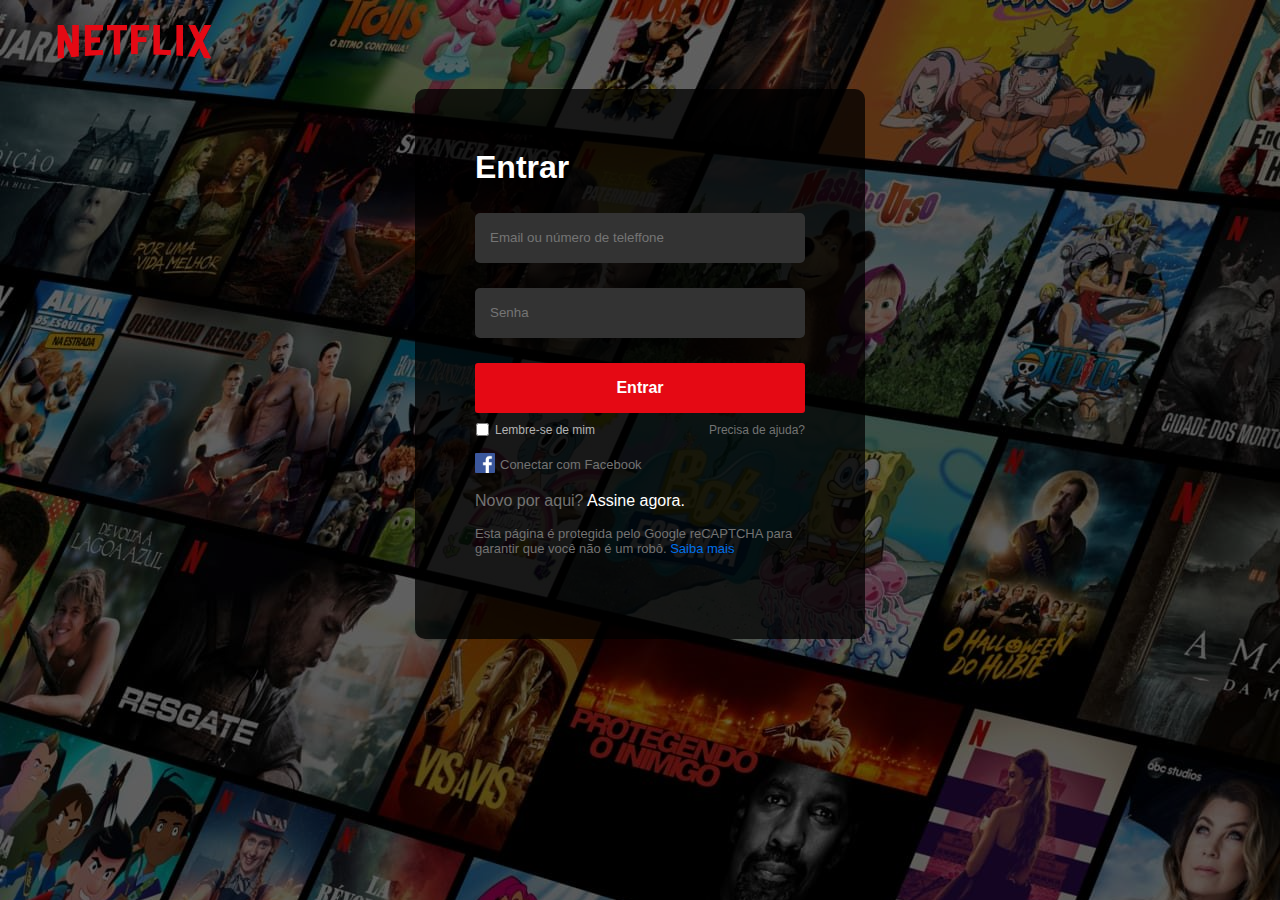
<file: Netflix_Login/index.html>
<!DOCTYPE html>
<html lang="pt-br">
<head>
    <meta charset="UTF-8">
    <meta name="viewport" content="width=device-width, initial-scale=1.0">
    <title>Netflix</title>
    <link rel="stylesheet" href="assets/css/style.css">

</head>
<body>
    <div class="header">
        <div class="logo">
            <a href="#">
                <img src="assets/css/img/netflixlogo.png" alt="">
            </a>
        </div>
    </div>

    <div class="login_body">
        <div class="login_box">
            <h2>Entrar</h2>

            <form>
                <div class="input_box">
                    <input required type="email" placeholder="Email ou número de teleffone">
                </div>

                <div class="input_box">
                    <input required type="password" placeholder="Senha">
                </div>

                <div>
                    <button class="submit">Entrar</button>
                </div>
            </form>

            <div class="support">
                <div class="remember">
                    <span><input type="checkbox" style="margin: 0; padding: 0; height: 13px;"></span>

                    <span>Lembre-se de mim</span>
                </div>

                <div class="help">
                    <a href="#">Precisa de ajuda?</a>
                </div>
            </div>

            <div class="login_footer">
                <div class="login_facebook">
                    <span><img height="20px" src="assets/css/img/Facebook_logo.png" alt=""></span>
                    <span><a href="#">Conectar com Facebook</a></span>
                </div>

                <div class="sign_up">
                    <p>Novo por aqui? <a href="#">Assine agora.</a></p>
                </div>

                <div class="terms">
                    <p>Esta página é protegida pelo Google reCAPTCHA para garantir que você não é um robô. <a href="#">Saiba mais</p>
                </div>
            </div>
        </div>
    </div>
</body>
</html>
</file>
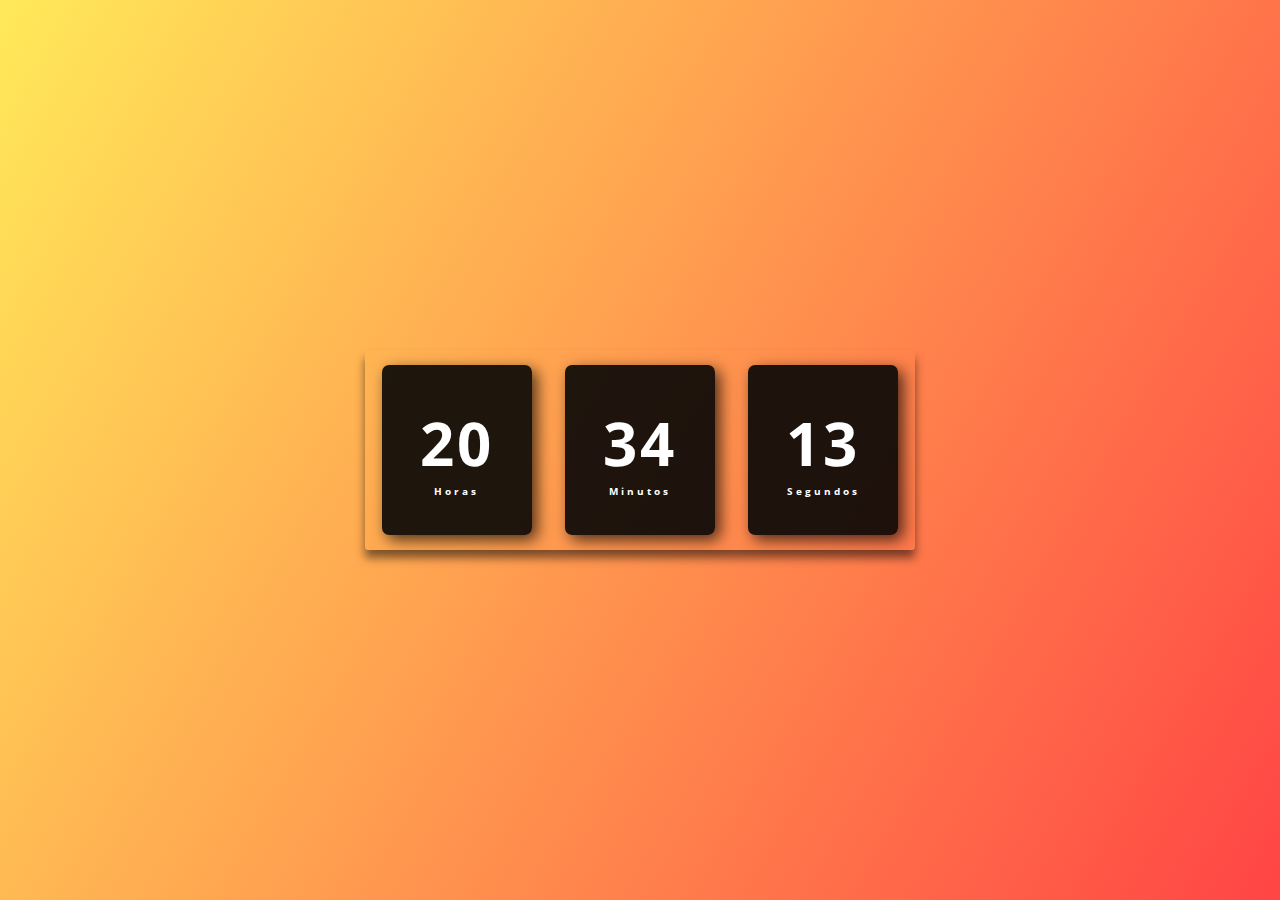
<file: Relógio_Animado/index.html>
<!DOCTYPE html>
<html lang="pt-br">
<head>
    <meta charset="UTF-8">
    <meta name="viewport" content="width=device-width, initial-scale=1.0">
    <title>Relógio Digital</title>
    <link rel="stylesheet" href="style.css">

</head>
<body>
    <div class="relogio">
        <div>
            <span id="horas">00</span>
            <span class="tempo">Horas</span>
        </div>

        <div>
            <span id="minutos">00</span>
            <span class="tempo">Minutos</span>
        </div>

        <div>
            <span id="segundos">00</span>
            <span class="tempo">Segundos</span>
        </div>
    </div>






    <script src="script.js"></script>
</body>
</html>
</file>
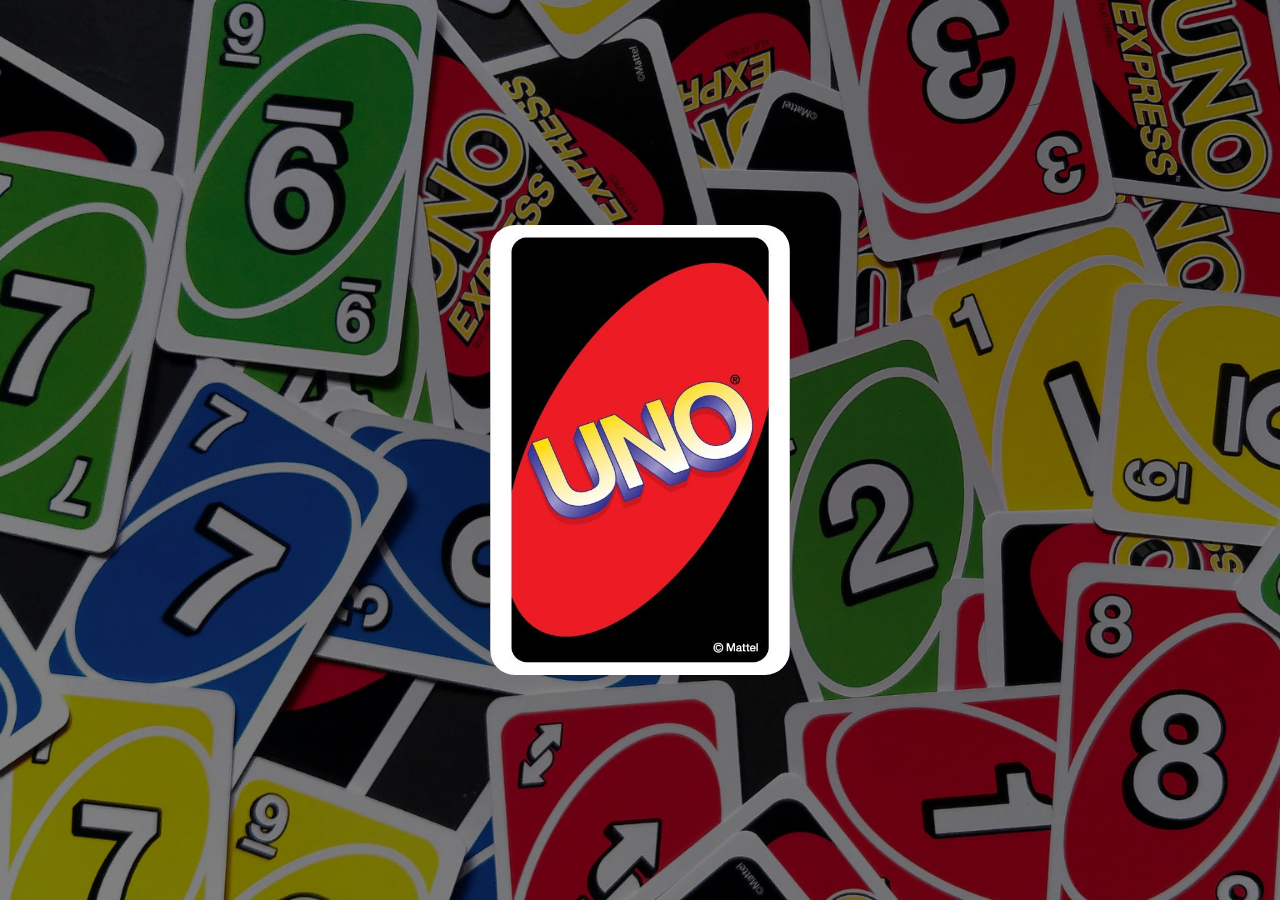
<file: Flip_Card/src/index.html>
<!DOCTYPE html>
<html lang="en">
<head>
    <meta charset="UTF-8">
    <meta http-equiv="X-UA-Compatible" content="IE=edge">
    <meta name="viewport" content="width=device-width, initial-scale=1.0">
    
    <link rel="stylesheet" href="style.css">    
    <title>Flip card</title>
</head>
<body>
    <div id="container">
        <div class="flip-card flip-horizontal-left">
            <div class="flip-card-inner">
                <div class="flip-card-front">
                    <img src="imagens/front.jpg" alt="Uno card Front">
                </div>
    
                <div class="flip-card-back">
                    <img src="imagens/back.jpg" alt="Uno card Back">
                </div>
            </div>
        </div>
    </div>
</body>
</html>
</file>
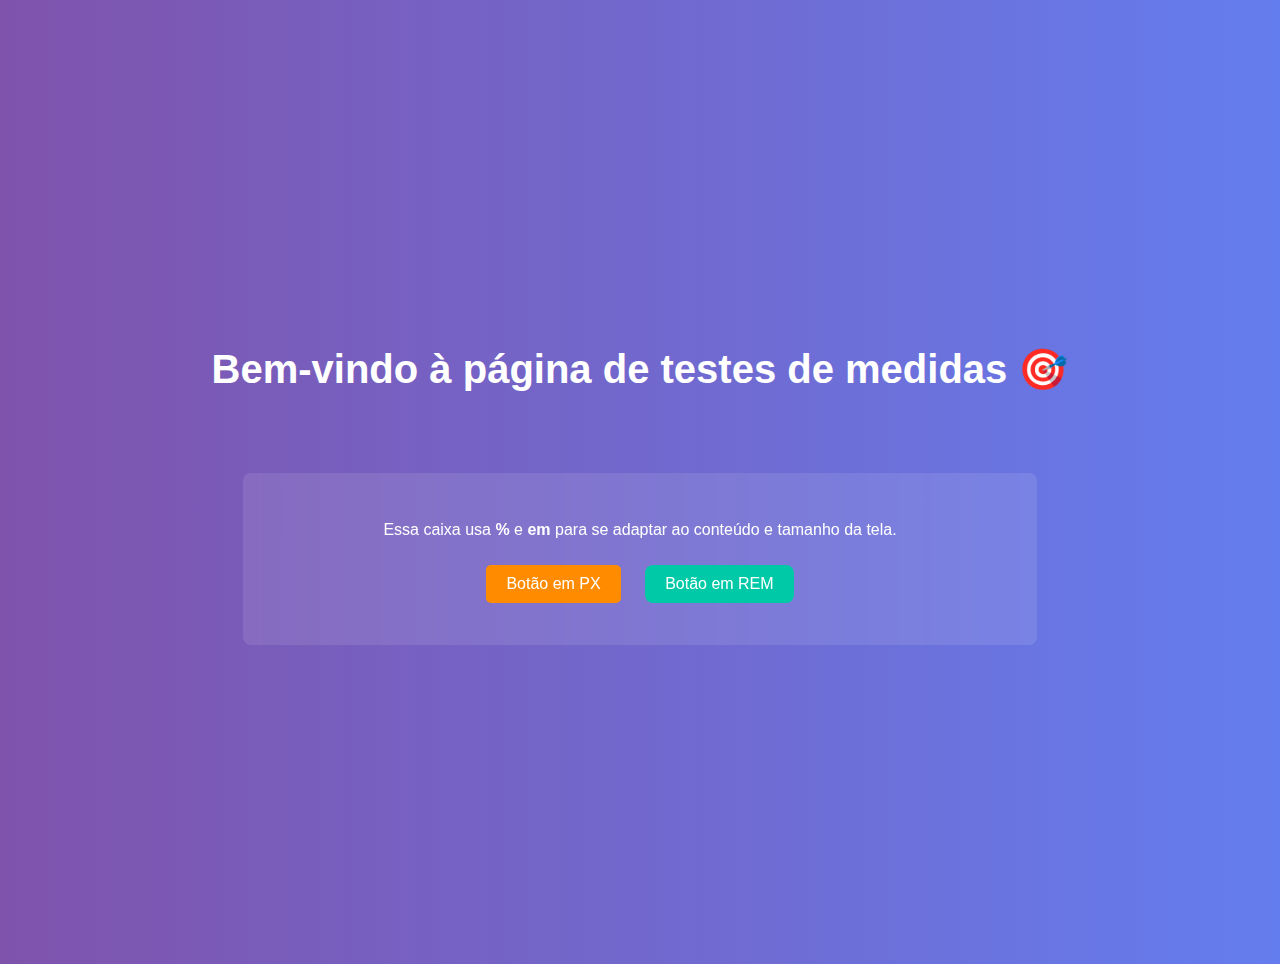
<file: gpt/medidas/index.html>
<!DOCTYPE html>
<html lang="pt-BR">
<head>
  <meta charset="UTF-8" />
  <meta name="viewport" content="width=device-width, initial-scale=1.0" />
  <title>Exemplo de Medidas CSS</title>
  <link rel="stylesheet" href="style.css" />
</head>
<body>
  <section class="hero">
    <h1>Bem-vindo à página de testes de medidas 🎯</h1>
    <div class="box">
      <p>Essa caixa usa <strong>%</strong> e <strong>em</strong> para se adaptar ao conteúdo e tamanho da tela.</p>
      <button class="btn-px">Botão em PX</button>
      <button class="btn-rem">Botão em REM</button>
    </div>
  </section>
</body>
</html>
</file>
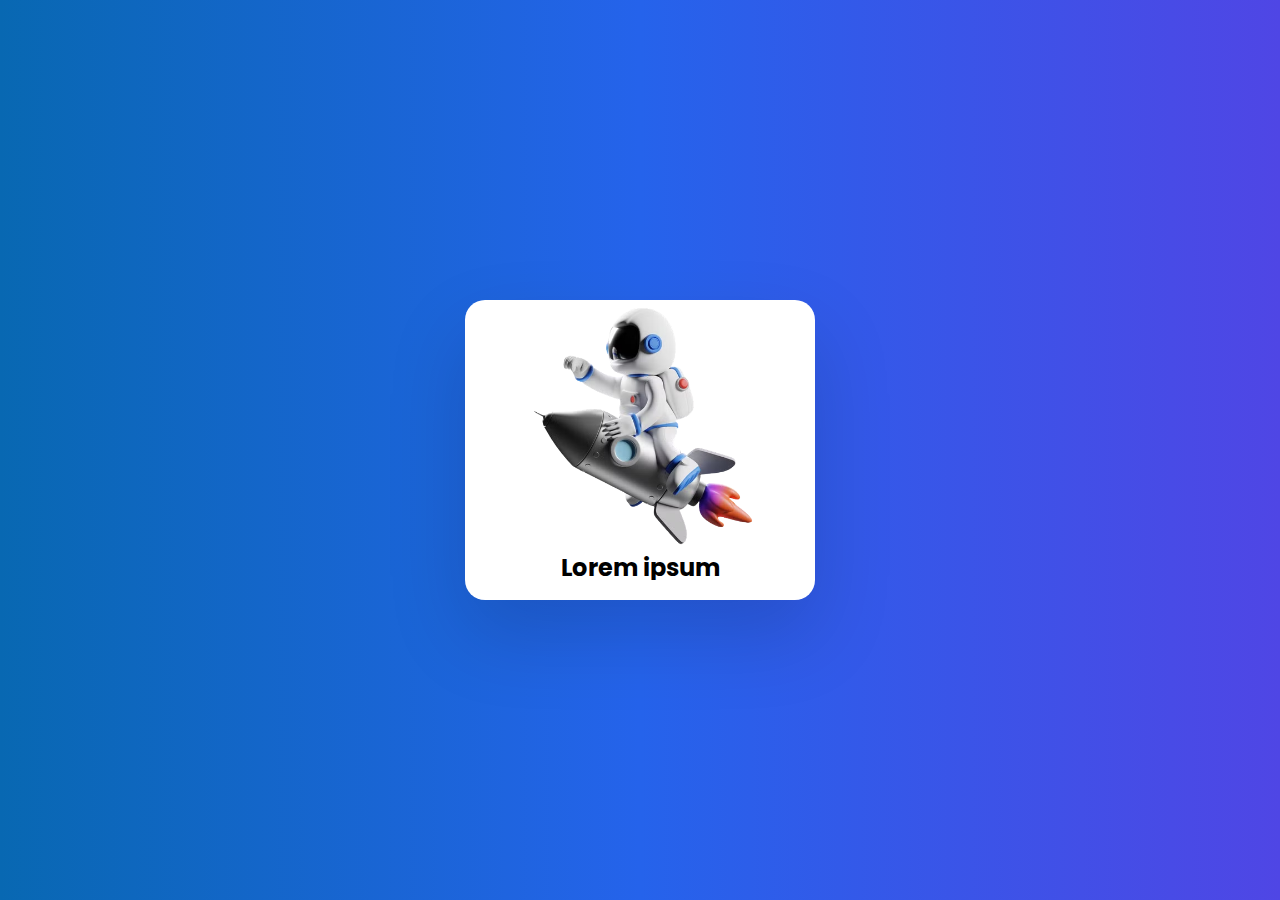
<file: Hover_Animation/src/style/index.html>
<!DOCTYPE html>
<html lang="pt-br">
<head>
    <meta charset="UTF-8">
    <meta name="viewport" content="width=device-width, initial-scale=1.0">

    <link rel="stylesheet" href="style.css">
    <title>Hover Animation</title>
</head>

<body>
    <div class="card">
        <div class="img-box">
            <img src="images/image.png" alt="">
        </div>

        <div class="content">
            <h2>Lorem ipsum</h2>
            <p>Lorem ipsum dolor sit amet consectetur adipisicing elit. Perspiciatis dolor ex cumque,nobis eligendi quidem officia harum error veniam.</p>
            <a href="#" class="read-more">Read more</a>
        </div>
    </div>
</body>
</html>
</file>
<file: Netflix_Login/assets/css/style.css>
body{
    padding: 0;
    margin: 0;
    height: 100vh;
    width: 100%;
    position: relative;
    background-image: url(img/background.jpg);
    background-image: cover;
    background-repeat: no-repeat;
    font-family: Arial, Helvetica, sans-serif;
}

/* Para colocar uma sombra escura na página */
body::before{
    content: '';
    background-color: rgb(0, 0, 0, .5);
    width: 100%;
    height: 100%;
    position: absolute;
    top: 0;
    bottom: 0;
    left: 0;
    right: 0;
}

/* logo da netflix canto superior esquerdo */
.logo img{
    height: 45px;
    width: 167px;
}

/* Posicionando melhor a logo da netflix no canto superior esquerdo */
.header{
    padding: 20px 50px;
    position: relative;
    z-index: 10;
}

/* Essa é a parte que tem o formulário de login */
.login_body{
    padding: 60px;
    z-index: 90;
    position: relative;
    max-width: 450px;
    height: 550px;
    margin-left: 50%;
    background-color: rgb(0, 0, 0, 0.75);
    border-radius: 10px;
    box-sizing: border-box;
    transform: translate(-50%); /* isso aqui é em relação a posição que vai icar o fundo escuro da onde tem o form de login*/
}

.login_body h2{
    font-size: 32px;
    color:#fff;
    margin-top: 0;
}

.login_body input{
    height: 50px;
    width: 100%;
    color: #fff;
    background-color: #333;
    border: none;
    border-radius: 5px;
    padding-left: 15px;
    box-sizing: border-box;
    outline: none; /*Uma propriedade abreviada para definir a largura do contorno, o estilo do contorno e a cor do contorno em uma declaração.*/
}

/* Quando passado o mouse em cima da onde escrevemos nosso e-mail e senha, mudará a cor de fundo */
.login_body input:hover{
    background-color: #444; 
}

/* Espaçamento entre os inputs */
.input_box{
    margin-bottom: 25px;
}

/* botão "Entrar" */
.login_body button{
    height: 50px;
    width: 100%;
    color: #fff;
    background-color: #e50914;
    border-radius: 3px;
    font-weight: bold;
    font-size: 16px;
    border: none;
    margin-bottom: 10px;
}

.login_body button:hover{
    background-color: #fc1722;
    cursor: pointer;
}

/* Logo abaixo do botão de entrar, onde tem a parte de ajuda, etc. */
.support{
    display: flex;
    color: #b3b3b3;
    justify-content: space-between;
    font-size: 12px;
    margin-bottom: 5px;
}

/* Partedo input checkbox, a caixinha branca. */
.support input{
    width: 15px;
    height: 15px;
}

.remember{
    display: flex;
    align-items: center;
}

/* Frase: "Lembre-se de mim" */
.remember span{
    margin-right: 5px;
    height: 25px;
}

/* Frase "Precisa de ajuda?" */
.help a{
    text-decoration: none;
    color: #737373;
}

.help a:hover{
    text-decoration: underline;
}

/* Conectar com Facebook */
.login_facebook{
    display: flex;
    align-items: center;
    width: 100%;
    color: #737373;
}

.login_facebook span{
    margin-right: 5px;
    font-size: 13px;
}

.login_facebook span a{
    text-decoration: none;
    color: #737373;
}

/* Parte do "Novo por aqui?Assine agora." */
.sign_up{
    color: #737373;
    font-size: 16px;
}

.sign_up a{
    color: #fff;
    font-size: 16px;
    text-decoration: none;
}

.sign_up a:hover{
    text-decoration: underline;
}

/* Última frase dentro do form dizendo sobre os termos do site. */
.terms{
    color: #737373;
    font-size: 13px;
}

.terms a{
    text-decoration: none;
    color: #0071eb;
}

.terms a:hover{
    text-decoration: underline;
}
</file>
<file: Relógio_Animado/style.css>
@import url('https://fonts.googleapis.com/css2?family=Open+Sans:ital,wght@0,300..800;1,300..800&display=swap');

*{
    margin: 0;
    padding: 0;
    font-family: 'Open Sans', sans-serif;
}

body{
    height: 100vh;
    background: linear-gradient(120deg, #ffe53bd8, #ff2525da);
    display: flex;
    align-items: center;
    justify-content: center;
}

.relogio{
    display: flex;
    align-items: center;
    justify-content: space-around;
    height: 200px;
    width: 550px;
    background: transparent;
    border-radius: 3px;
    box-shadow: 0px 8px 10px rgba(0, 0, 0, .5);
}

.relogio div{
    height: 170px;
    width: 150px;
    display: flex;
    flex-direction: column;               /* serve para colocar um elemento em cima do outro */
    align-items: center;
    justify-content: center;
    color: #fff;
    background: rgba(5,5,5, .9);
    box-shadow: 5px 5px 15px rgba(0,0,0,.7);
    border-radius: 7px;
    letter-spacing: 3px;
}

.relogio span{
    font-weight:bolder;
    font-size: 60px;
}

.relogio span.tempo{
    font-size: 10px;      /* tamanho da fonte de: horas , minutos, segundos*/
}
</file>
<file: Flip_Card/src/style.css>
* {
    margin: 0;
    padding: 0;
    box-sizing: border-box;
}

#container {
    height: 100vh;
    width: 100%;
    display: flex;
    align-items: center;
    justify-content: center;
    background-image: url('imagens/background.png');
    background-repeat: no-repeat;
    background-size: cover;
}

/*** Directions ***/
/** Horizontal -> right **/
.flip-horizontal-right:hover .flip-card-inner{
    transform: rotateY(180deg);
}

.flip-horizontal-right .flip-card-back{
    transform: rotateY(180deg);
}

/** Horizontal -> left **/
.flip-horizontal-left:hover .flip-card-inner {
    transform: rotateY(-180deg);
}

.flip-horizontal-left .flip-card-back {
    transform: rotateY(-180deg);
}

/** Vertical - up **/
.flip-vertical-up:hover .flip-card-inner {
    transform: rotateX(180deg);
}

.flip-vertical-up .flip-card-back {
    transform: rotateX(180deg);
}

/** Vertical - down **/
.flip-vertical-down:hover .flip-card-inner {
    transform: rotateX(-180deg);
}

.flip-vertical-down .flip-card-back {
    transform: rotateX(-180deg);
}

/* The flip card container - set the width and height to whatever you want*/
.flip-card {
    background-color: transparent;
    width: 300px;
    height: 450px;
    perspective: 1000px; /* Remove this if you don't want the 3D effect */
}
  
/* This container is needed to position the front and back side */
.flip-card-inner {
    position: relative;
    width: 100%;
    height: 100%;
    transition: transform 1s;
    transform-style: preserve-3d;
}
  
/* Position the front and back side */
.flip-card-front, 
.flip-card-back {
    position: absolute;
    width: 100%;
    height: 100%;
    backface-visibility: hidden;
}

/* It fits the image in the container */
.flip-card-front img,
.flip-card-back img {
    width: 100%;
    height: 100%;
    border-radius: 25px;
    object-fit: cover;
}
</file>
<file: gpt/medidas/style.css>
/* Define o tamanho base de fonte para o site todo */
html {
    font-size: 16px; /* 1rem = 16px */
  }
  
  body {
    margin: 0;
    font-family: Arial, sans-serif;
  }
  
  /* A seção ocupa 100% da altura da tela */
  .hero {
    height: 100vh;
    background: linear-gradient(to right, #7f53ac, #647dee);
    display: flex;
    flex-direction: column;
    justify-content: center;
    align-items: center;
    color: white;
    text-align: center;
    padding: 2em;
  }
  
  /* Título com rem (relativo ao html) */
  .hero h1 {
    font-size: 2rem; /* 32px */
    margin-bottom: 2em;
  }
  
  /* Caixa com largura em % e padding em em */
  .box {
    background-color: rgba(255, 255, 255, 0.1);
    width: 80%;
    padding: 2em;
    border-radius: 8px;
    backdrop-filter: blur(10px);
  }
  
  /* Botão fixo com px */
  .btn-px {
    padding: 10px 20px;
    font-size: 16px;
    margin: 10px;
    background-color: #ff8c00;
    color: #fff;
    border: none;
    border-radius: 5px;
  }
  
  /* Botão com rem */
  .btn-rem {
    padding: 0.625rem 1.25rem; /* 10px 20px */
    font-size: 1rem;
    margin: 0.625rem;
    background-color: #00c9a7;
    color: #fff;
    border: none;
    border-radius: 0.5rem;
  }
  
  button:hover {
    cursor: pointer;
    opacity: 0.9;
    transition: 0.3s;
  }

  /* Responsividade */

/* Telas grandes */
@media (min-width: 1200px) {
    .hero h1 {
      font-size: 2.5rem;
    }
  
    .box {
      width: 60%;
    }
  }
  
  /* Tablets e laptops pequenos */
  @media (max-width: 991px) {
    .hero {
      padding: 1.5em;
    }
  
    .box {
      width: 70%;
    }
  
    .hero h1 {
      font-size: 1.8rem;
    }
  }
  
  /* Smartphones (entre 600px e 768px) */
  @media (max-width: 768px) {
    .hero {
      padding: 1em;
    }
  
    .box {
      width: 90%;
    }
  
    .hero h1 {
      font-size: 1.5rem;
    }
  }
  
  /* Smartphones pequenos */
  @media (max-width: 480px) {
    .hero h1 {
      font-size: 1.25rem;
    }
  
    .btn-px,
    .btn-rem {
      width: 100%;
      margin-top: 10px;
    }
  }
</file>
<file: Hover_Animation/src/style/style.css>
@import url('https://fonts.googleapis.com/css2?family=Poppins:ital,wght@0,100;0,200;0,300;0,400;0,500;0,600;0,700;0,800;0,900;1,100;1,200;1,300;1,400;1,500;1,600;1,700;1,800;1,900&display=swap');

*{
    margin: 0;
    padding: 0;
    box-sizing: border-box;
    font-family: 'Poppins', sans-serif ;
}

body{
    display: flex;
    justify-content: center;
    align-items: center;
    min-height: 100vh;
    background: linear-gradient(90deg, #0868b2, #2563eb, #4f46e5);
}

.card{
    display: flex;
    justify-content: center;
    width: 350px;
    height: 300px;
    position: relative;
    background-color: white;
    border-radius: 20px;
    box-shadow: 0px 35px 80px rgba(0, 0, 0, 0.15);
    transition: 0.5s;
}

.card:hover{
    height: 400px;
}

.card .img-box{
    position: absolute;
    width: 250px;
    height: auto;
    top: 0px;
    transition: 0.5s;
}

.card .img-box:hover{
    top: -100px;
    scale: 0.75; /* para diminuir o tamanho da imagem*/
}

.card .img-box img{
    width: 100%;
    height: 100%;
    object-fit: cover;
}

.card .content{
    display: flex;
    flex-direction: column;
    gap: 18px;
    position: absolute;
    top: 250px;
    width: 100%;
    padding: 0 30px;
    text-align: center;
    height: 30px;
    overflow: hidden;
    transition: 0.5s;
}

.card:hover .content{
    top: 130px;
    height: 250px;
}

.card .read-more{
    background: linear-gradient(90deg, #3730a3, #7e22ce);
    padding: 12px;
    color: #fff;
    text-decoration: none;
    border-radius: 8px;
}
</file>
